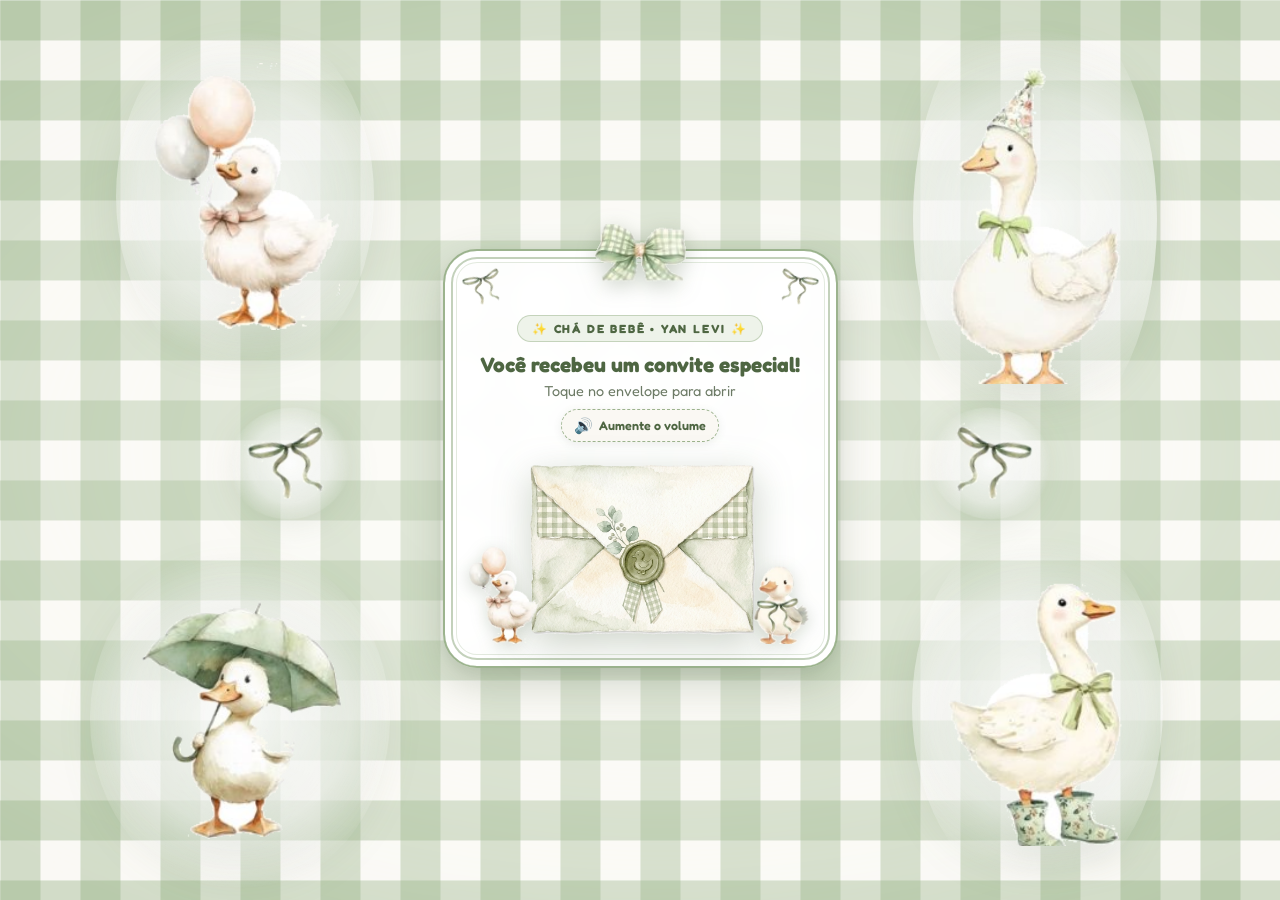
<file: demos/convite-yan-levi/index.html>
<!DOCTYPE html>
<html lang="pt-BR">

<head>
  <meta charset="UTF-8">
  <meta name="viewport" content="width=device-width, initial-scale=1.0, maximum-scale=1.0, user-scalable=no">
  <meta name="robots" content="noindex, nofollow">
  <title>Chá de Bebê | Yan Levi</title>
  <link rel="stylesheet" href="css/style.css?v=11.0">
</head>

<body>

  <!-- ÁUDIOS DO CONVITE COM PRELOAD E LOOP ATIVADOS -->
  <audio id="audio-fundo" loop preload="auto"></audio>
  <audio id="audio-envelope" preload="auto"></audio>

  <!-- CENÁRIO DECORATIVO LATERAL (EVIDENTE NO PC / TELAS MAIORES) -->
  <div class="cenario-decorativo" aria-hidden="true">
    <div class="decor-item decor-esq-topo">
      <img src="assets/patinho_baloes.png" alt="">
    </div>
    <div class="decor-item decor-esq-meio">
      <img src="assets/lacinho_fino.png" alt="">
    </div>
    <div class="decor-item decor-esq-base">
      <img src="assets/patinho_guardachuva.png" alt="">
    </div>

    <div class="decor-item decor-dir-topo">
      <img src="assets/pato_chapeu.png" alt="">
    </div>
    <div class="decor-item decor-dir-meio">
      <img src="assets/lacinho_fino.png" alt="">
    </div>
    <div class="decor-item decor-dir-base">
      <img src="assets/pato_botinha.png" alt="">
    </div>
  </div>

  <main class="card-container">
    <!-- LAÇO DECORATIVO NO TOPO DO CARD (ESTILO GINGHAM DA REFERÊNCIA) -->
    <div class="laco-topo-wrapper">
      <img id="img-laco-topo" src="assets/laco_topo.png" alt="Laço Decorativo">
    </div>

    <!-- LACINHOS FINOS NOS CANTOS SUPERIORES INTERNOS DO CARD -->
    <img src="assets/lacinho_fino.png" alt="" class="canto-lacinho canto-esq" aria-hidden="true">
    <img src="assets/lacinho_fino.png" alt="" class="canto-lacinho canto-dir" aria-hidden="true">

    <!-- TELA 1: CAPA COM ENVELOPE -->
    <div id="tela-envelope" class="secao-envelope" onclick="abrirConvite()">
      <span class="tag-envelope">✨ CHÁ DE BEBÊ • YAN LEVI ✨</span>
      <h2 class="titulo-envelope">Você recebeu um convite especial!</h2>
      <p class="instrucao-envelope">Toque no envelope para abrir</p>

      <!-- AVISO ANIMADO DE VOLUME ANTES DE ABRIR O ENVELOPE -->
      <div class="aviso-som-envelope">
        <span class="icone-som-onda" aria-hidden="true">🔊</span>
        <span>Aumente o volume</span>
      </div>

      <div class="envelope-palco">
        <img src="assets/patinho_baloes.png" alt="" class="patinho-capa patinho-capa-esq" aria-hidden="true">
        <div class="envelope-wrapper">
          <img id="img-envelope" src="assets/envelope.png" alt="Envelope do Convite">
        </div>
        <img src="assets/patinho_fofo.png" alt="" class="patinho-capa patinho-capa-dir" aria-hidden="true">
      </div>
    </div>

    <!-- TELA 2: CONTEÚDO PRINCIPAL (INICIA OCULTO) -->
    <div id="tela-principal" class="secao-principal oculto">
      <span id="txt-subtitulo" class="subtitulo-topo">CHÁ DE BEBÊ</span>

      <!-- ILUSTRAÇÃO CENTRAL: PATINHO NO BALÃO -->
      <div class="ilustracao-central-wrapper">
        <img id="img-tema" src="assets/patinho_balao.png" alt="Chá do Yan Levi">
      </div>

      <h1 id="txt-nome" class="nome-destaque">Yan Levi</h1>
      <div class="divisor-ornamental" aria-hidden="true">
        <span></span>
        <img src="assets/lacinho_fino.png" alt="">
        <span></span>
      </div>

      <!-- FRASE TEMÁTICA -->
      <p id="txt-frase" class="frase-tema"></p>

      <!-- DATA EM DESTAQUE ESTILO CLÁSSICO (3 COLUNAS IGUAL À REFERÊNCIA) -->
      <div class="grade-data-classica">
        <div class="col-data-lateral">
          <span id="txt-dia-semana">DOMINGO</span>
        </div>
        <div class="col-data-centro">
          <strong id="txt-dia-numero">13</strong>
          <small id="txt-mes-ano">DEZEMBRO • 2026</small>
        </div>
        <div class="col-data-lateral">
          <span id="txt-horario">ÀS 19:00</span>
        </div>
      </div>

      <!-- BLOCO DE ENDEREÇO DO EVENTO (SEM PLUS CODE) -->
      <div class="bloco-data-local">
        <p id="txt-local" class="txt-local"></p>
      </div>

      <!-- BOTÕES DE INTERAÇÃO -->
      <nav class="botoes-container">
        <button class="btn btn-principal" onclick="abrirModalPresentes()">🎁 SUGESTÃO DE PRESENTES / LOJAS</button>
        <a id="link-maps" class="btn btn-principal" target="_blank" rel="noopener noreferrer">📍 LOCALIZAÇÃO DO
          EVENTO</a>
        <button class="btn btn-destaque" onclick="confirmarPresenca()">✅ CONFIRMAR PRESENÇA</button>
      </nav>

      <!-- ILUSTRAÇÃO DECORATIVA NA BASE DO CARD (EVIDENTE NO CELULAR E PC, IGUAL À IMAGEM 1) -->
      <div class="rodape-ilustracao-card" aria-hidden="true">
        <img src="assets/patinho_guardachuva.png" alt="" class="patinho-base-lateral">
        <img src="assets/patinho_laco.png" alt="" class="patinho-base-centro">
        <img src="assets/patinho_fofo.png" alt="" class="patinho-base-lateral">
      </div>

      <!-- RODAPÉ DE ASSINATURA WILLTECH SYSTEMS -->
      <footer class="rodape-dev">
        <p>Desenvolvido por <strong>WillTech Systems</strong></p>
        <div class="links-dev">
          <a href="mailto:willtech2003@gmail.com">✉️ E-mail</a> |
          <a href="https://wa.me/5563992026738?text=Ol%C3%A1%2C%20gostaria%20de%20um%20orcamento%20de%20site%2Fconvite!"
            target="_blank" rel="noopener noreferrer">📱 WhatsApp</a>
        </div>
      </footer>
    </div>

  </main>

  <!-- MODAL DE PRESENTES E LOJAS PARCEIRAS -->
  <div id="modal-presentes" class="modal-overlay" onclick="fecharModalSeClicarFora(event)">
    <div class="modal-card">
      <img src="assets/patinho_laco.png" alt="Patinho" class="modal-icone-topo">
      <h3>Sugestão de Presentes</h3>
      <p class="modal-subtitulo">Exemplo de lista de presentes e lojas parceiras no ambiente de demonstração da <strong>WillTech Systems</strong>:</p>

      <!-- LISTA DE LOJAS COM ENDEREÇO E MAPA -->
      <div id="lista-lojas" class="lista-lojas"></div>

      <!-- LISTA EXTRA OPCIONAL (FRALDAS / MIMOS) -->
      <ul id="lista-presentes"></ul>

      <button class="btn btn-fechar" onclick="fecharModalPresentes()">Fechar</button>
    </div>
  </div>

  <script src="js/config.js?v=11.0"></script>
  <script src="js/main.js?v=11.0"></script>
</body>

</html>
</file>
<file: demos/convite-yan-levi/css/style.css>
@import url('https://fonts.googleapis.com/css2?family=Cormorant+Garamond:ital,wght@0,600;0,700;1,600&family=Dancing+Script:wght@700&family=Fredoka:wght@400;500;600;700&display=swap');

:root {
  --verde-salvia: #789269;
  --verde-escuro: #4e6642;
  --verde-claro: #eef3ea;
  --borda-salvia: #9cb38e;
  --bege-creme: #faf8f3;
  --texto-escuro: #3e4a38;
  --dourado-suave: #b89872;
}

* {
  box-sizing: border-box;
  margin: 0;
  padding: 0;
  font-family: 'Fredoka', system-ui, -apple-system, sans-serif;
  -webkit-tap-highlight-color: transparent;
}

html, body {
  width: 100%;
  min-height: 100vh;
  margin: 0;
  padding: 0;
}

/* BACKGROUND XADREZ VICHY VERDE SÁLVIA (GINGHAM) */
body {
  background-color: #e9f0e4;
  background-image: url('../assets/fundo.png');
  background-size: cover;
  background-position: center center;
  background-repeat: no-repeat;
  background-attachment: fixed;
  
  display: flex;
  justify-content: center;
  align-items: center;
  min-height: 100vh;
  padding: 42px 14px 26px 14px;
  position: relative;
  overflow-x: hidden;
}

.oculto {
  display: none !important;
}

/* CENÁRIO DECORATIVO EXTERNO (OCULTO POR PADRÃO NO MOBILE ESTREITO, VISÍVEL E ENFEITADO NO PC) */
.cenario-decorativo {
  position: fixed;
  inset: 0;
  pointer-events: none;
  z-index: 1;
  overflow: hidden;
}

.decor-item {
  position: absolute;
  display: none;
  filter: drop-shadow(0 8px 18px rgba(78, 102, 66, 0.22));
}

.decor-item::before {
  content: "";
  position: absolute;
  inset: -18%;
  background: radial-gradient(circle, rgba(255, 255, 255, 0.92) 0%, rgba(255, 255, 255, 0.55) 48%, rgba(255, 255, 255, 0) 74%);
  z-index: -1;
  border-radius: 50%;
}

.decor-item img {
  width: 100%;
  height: auto;
  display: block;
}

/* CARD PRINCIPAL COM MOLDURA DUPLA VINTAGE E LAÇO NO TOPO */
.card-container {
  background: rgba(255, 255, 255, 0.96);
  backdrop-filter: blur(8px);
  -webkit-backdrop-filter: blur(8px);
  width: 100%;
  max-width: 395px;
  border-radius: 34px;
  padding: 56px 20px 20px 20px;
  text-align: center;
  box-shadow: 
    0 16px 40px rgba(78, 102, 66, 0.24),
    0 4px 14px rgba(0, 0, 0, 0.06),
    inset 0 0 0 6px #ffffff,
    inset 0 0 0 8px rgba(156, 179, 142, 0.6),
    inset 0 0 0 11px #ffffff,
    inset 0 0 0 12px rgba(156, 179, 142, 0.28);
  display: flex;
  flex-direction: column;
  align-items: center;
  border: 2.5px solid var(--borda-salvia);
  margin: auto;
  position: relative;
  z-index: 2;
}

/* LAÇO XADREZ VERDE NO TOPO DO CARD (POSICIONADO ACIMA PARA NÃO COBRIR O TEXTO) */
.laco-topo-wrapper {
  position: absolute;
  top: -40px;
  left: 50%;
  transform: translateX(-50%);
  width: 112px;
  z-index: 5;
  pointer-events: none;
}

.laco-topo-wrapper img {
  width: 100%;
  height: auto;
  display: block;
  filter: drop-shadow(0 5px 10px rgba(78, 102, 66, 0.28));
}

/* LACINHOS DELICADOS NOS CANTOS SUPERIORES DO CARD (EVIDENTES NO CELULAR E PC) */
.canto-lacinho {
  position: absolute;
  top: 16px;
  width: 44px;
  height: auto;
  opacity: 0.85;
  pointer-events: none;
  z-index: 3;
}

.canto-esq {
  left: 16px;
  transform: rotate(-14deg);
}

.canto-dir {
  right: 16px;
  transform: scaleX(-1) rotate(-14deg);
}

/* TELA 1: CAPA ENVELOPE */
.secao-envelope {
  cursor: pointer;
  width: 100%;
  padding-top: 8px;
}

.tag-envelope {
  display: inline-block;
  font-size: 0.74rem;
  letter-spacing: 1.8px;
  color: var(--verde-escuro);
  background: var(--verde-claro);
  border: 1px solid rgba(156, 179, 142, 0.5);
  padding: 5px 14px;
  border-radius: 20px;
  font-weight: 700;
  margin-bottom: 10px;
}

.titulo-envelope {
  color: var(--verde-escuro);
  font-size: 1.3rem;
  margin-bottom: 5px;
  font-weight: 700;
}

.instrucao-envelope {
  color: #6c7a65;
  font-size: 0.9rem;
  margin-bottom: 10px;
}

/* AVISO PULSANTE PARA AUMENTAR O SOM ANTES DE ABRIR O ENVELOPE */
.aviso-som-envelope {
  display: inline-flex;
  align-items: center;
  justify-content: center;
  gap: 6px;
  background: var(--bege-creme);
  border: 1.5px dashed var(--borda-salvia);
  color: var(--verde-escuro);
  font-size: 0.78rem;
  font-weight: 600;
  padding: 6px 12px;
  border-radius: 20px;
  margin-bottom: 12px;
  box-shadow: 0 2px 8px rgba(78, 102, 66, 0.1);
  animation: pulsarAvisoSom 2.2s infinite ease-in-out;
}

.icone-som-onda {
  display: inline-block;
  font-size: 0.95rem;
  animation: balancarSom 1.4s infinite ease-in-out;
}

@keyframes pulsarAvisoSom {
  0%, 100% {
    transform: scale(1);
    border-color: var(--borda-salvia);
  }
  50% {
    transform: scale(1.03);
    border-color: var(--verde-salvia);
    background: var(--verde-claro);
  }
}

@keyframes balancarSom {
  0%, 100% { transform: rotate(0deg) scale(1); }
  25% { transform: rotate(-10deg) scale(1.12); }
  75% { transform: rotate(10deg) scale(1.12); }
}

.envelope-palco {
  position: relative;
  width: 100%;
  display: flex;
  justify-content: center;
  align-items: flex-end;
  padding: 6px 0 8px 0;
}

.envelope-wrapper {
  width: 100%;
  max-width: 235px;
  margin: 0 auto;
  transition: transform 0.3s ease;
  animation: flutuar 3s infinite ease-in-out;
  z-index: 2;
}

.envelope-wrapper:hover {
  transform: scale(1.03);
}

.envelope-wrapper img {
  width: 100%;
  height: auto;
  display: block;
  filter: drop-shadow(0 10px 18px rgba(78, 102, 66, 0.28));
}

.patinho-capa {
  position: absolute;
  bottom: 2px;
  height: auto;
  z-index: 3;
  pointer-events: none;
  filter: drop-shadow(0 4px 8px rgba(78, 102, 66, 0.22));
}

.patinho-capa-esq {
  left: 2px;
  width: 72px;
  animation: flutuar 3.4s infinite ease-in-out;
}

.patinho-capa-dir {
  right: 4px;
  width: 62px;
  animation: flutuar 3.8s infinite ease-in-out;
}

@keyframes flutuar {
  0%, 100% { transform: translateY(0); }
  50% { transform: translateY(-6px); }
}

@keyframes flutuarLento {
  0%, 100% { transform: translateY(0) rotate(0deg); }
  50% { transform: translateY(-10px) rotate(1.5deg); }
}

/* TELA 2: CONTEÚDO PRINCIPAL */
.secao-principal {
  width: 100%;
  animation: aparecerSuave 0.5s ease-out;
}

@keyframes aparecerSuave {
  from {
    opacity: 0;
    transform: translateY(8px);
  }
  to {
    opacity: 1;
    transform: translateY(0);
  }
}

.subtitulo-topo {
  display: inline-block;
  font-size: 0.82rem;
  letter-spacing: 2.8px;
  color: var(--verde-salvia);
  font-weight: 700;
  margin-bottom: 4px;
}

/* ILUSTRAÇÃO CENTRAL DO PATINHO NO BALÃO */
.ilustracao-central-wrapper {
  width: 158px;
  margin: 0 auto 2px auto;
  animation: flutuar 3.6s infinite ease-in-out;
}

.ilustracao-central-wrapper img {
  width: 100%;
  height: auto;
  display: block;
  filter: drop-shadow(0 6px 12px rgba(78, 102, 66, 0.16));
}

.nome-destaque {
  font-family: 'Dancing Script', cursive;
  font-size: 3.15rem;
  color: var(--verde-escuro);
  margin: 0;
  line-height: 1.08;
  text-shadow: 1px 1px 2px rgba(0, 0, 0, 0.06);
}

/* DIVISOR ORNAMENTAL COM LACINHO VERDE ABAIXO DO NOME */
.divisor-ornamental {
  display: flex;
  align-items: center;
  justify-content: center;
  gap: 8px;
  margin: 2px auto 8px auto;
  width: 75%;
}

.divisor-ornamental span {
  flex: 1;
  height: 1.5px;
  background: linear-gradient(90deg, transparent, var(--borda-salvia), transparent);
}

.divisor-ornamental img {
  width: 34px;
  height: auto;
  display: block;
}

/* FRASE TEMÁTICA */
.frase-tema {
  font-size: 0.88rem;
  color: #56684c;
  margin: 0 6px 12px 6px;
  line-height: 1.44;
  font-weight: 500;
}

/* GRADE CLÁSSICA DE DATA (ESTILO IMAGEM DE REFERÊNCIA) */
.grade-data-classica {
  display: grid;
  grid-template-columns: 1fr auto 1fr;
  align-items: center;
  gap: 10px;
  width: 100%;
  margin-bottom: 12px;
  padding: 4px 6px;
}

.col-data-lateral {
  border-top: 1.5px solid var(--borda-salvia);
  border-bottom: 1.5px solid var(--borda-salvia);
  padding: 7px 4px;
  font-family: 'Cormorant Garamond', Georgia, serif;
  font-weight: 700;
  font-size: 0.92rem;
  letter-spacing: 0.8px;
  color: var(--verde-escuro);
}

.col-data-centro {
  display: flex;
  flex-direction: column;
  align-items: center;
  justify-content: center;
  padding: 0 6px;
}

.col-data-centro strong {
  font-family: 'Cormorant Garamond', Georgia, serif;
  font-size: 2.5rem;
  line-height: 0.95;
  color: var(--verde-salvia);
  font-weight: 700;
}

.col-data-centro small {
  font-size: 0.72rem;
  font-weight: 700;
  letter-spacing: 1px;
  color: var(--dourado-suave);
  margin-top: 3px;
}

/* BLOCO DE ENDEREÇO DO EVENTO (SEM PLUS CODE) */
.bloco-data-local {
  background: var(--bege-creme);
  border: 1.5px dashed var(--borda-salvia);
  border-radius: 16px;
  padding: 11px 14px;
  margin-bottom: 14px;
  font-weight: 500;
  color: var(--texto-escuro);
  font-size: 0.88rem;
  line-height: 1.42;
}

.bloco-data-local strong {
  color: var(--verde-escuro);
  font-size: 0.92rem;
}

/* CONTAINER DOS BOTÕES */
.botoes-container {
  display: flex;
  flex-direction: column;
  gap: 10px;
  width: 100%;
}

/* ESTILIZAÇÃO DOS BOTÕES */
.btn {
  display: block;
  width: 100%;
  border: none;
  padding: 13px 16px;
  border-radius: 14px;
  font-size: 0.88rem;
  font-weight: 700;
  text-decoration: none;
  cursor: pointer;
  transition: all 0.2s ease;
  box-shadow: 0 4px 12px rgba(120, 146, 105, 0.25);
  text-align: center;
}

.btn-principal {
  background: linear-gradient(135deg, #88a278, #6b855c);
  color: #ffffff;
  border: 1px solid #637d54;
}

.btn-destaque {
  background: linear-gradient(135deg, #5e784f, #465d39);
  color: #ffffff;
  border: 1px solid #3c5130;
}

.btn:hover {
  filter: brightness(1.04);
}

.btn:active {
  transform: scale(0.98);
  box-shadow: 0 2px 6px rgba(0, 0, 0, 0.15);
}

/* CENA DE PATINHOS NA BASE DO CARD (EVIDENTE NO CELULAR E PC) */
.rodape-ilustracao-card {
  display: flex;
  justify-content: center;
  align-items: flex-end;
  gap: 14px;
  margin-top: 14px;
  padding-top: 4px;
}

.patinho-base-centro {
  width: 64px;
  height: auto;
  filter: drop-shadow(0 4px 8px rgba(78, 102, 66, 0.2));
  animation: flutuar 3.2s infinite ease-in-out;
}

.patinho-base-lateral {
  width: 52px;
  height: auto;
  opacity: 0.92;
  filter: drop-shadow(0 3px 6px rgba(78, 102, 66, 0.16));
}

/* MODAL DE PRESENTES E LOJAS */
.modal-overlay {
  display: none;
  position: fixed;
  top: 0;
  left: 0;
  width: 100%;
  height: 100%;
  background: rgba(38, 48, 34, 0.55);
  backdrop-filter: blur(3px);
  justify-content: center;
  align-items: center;
  z-index: 999;
  padding: 16px;
}

.modal-card {
  background: #ffffff;
  padding: 22px 18px;
  border-radius: 24px;
  width: 100%;
  max-width: 360px;
  max-height: 88vh;
  overflow-y: auto;
  text-align: center;
  border: 2px solid var(--borda-salvia);
  box-shadow: 0 14px 32px rgba(0, 0, 0, 0.22);
}

.modal-icone-topo {
  width: 62px;
  height: auto;
  margin: 0 auto 6px auto;
  display: block;
}

.modal-card h3 {
  color: var(--verde-escuro);
  font-size: 1.2rem;
  margin-bottom: 6px;
}

.modal-subtitulo {
  font-size: 0.84rem;
  color: #5b6955;
  line-height: 1.4;
  margin-bottom: 14px;
}

.lista-lojas {
  display: flex;
  flex-direction: column;
  gap: 12px;
  margin-bottom: 12px;
  text-align: left;
}

.card-loja {
  background: var(--bege-creme);
  border: 1.5px solid #d7e2d0;
  border-radius: 14px;
  padding: 12px;
}

.loja-cabecalho {
  display: flex;
  flex-direction: column;
  margin-bottom: 5px;
}

.loja-cabecalho strong {
  color: var(--verde-escuro);
  font-size: 0.96rem;
}

.loja-desc {
  font-size: 0.76rem;
  color: #788770;
  font-weight: 500;
}

.loja-endereco {
  font-size: 0.83rem;
  color: var(--texto-escuro);
  line-height: 1.35;
  margin-bottom: 4px;
}

.loja-ref {
  font-size: 0.78rem;
  color: #63755a;
  font-weight: 600;
  margin-bottom: 8px;
}

.btn-mapa-loja {
  display: inline-block;
  width: 100%;
  text-align: center;
  background: var(--verde-claro);
  color: var(--verde-escuro);
  border: 1px solid var(--borda-salvia);
  padding: 7px 10px;
  border-radius: 10px;
  font-size: 0.8rem;
  font-weight: 700;
  text-decoration: none;
  transition: background 0.2s ease;
}

.btn-mapa-loja:hover {
  background: #dfead8;
}

.modal-card ul {
  list-style: none;
  margin: 10px 0;
  text-align: center;
}

.modal-card li {
  padding: 10px 12px;
  background: var(--verde-claro);
  border: 1px dashed var(--borda-salvia);
  border-radius: 12px;
  margin-bottom: 8px;
  font-size: 0.86rem;
  color: var(--verde-escuro);
  font-weight: 700;
}

.btn-fechar {
  background: var(--verde-salvia);
  color: #fff;
  margin-top: 6px;
}

/* RODAPÉ WILLTECH SYSTEMS */
.rodape-dev {
  margin-top: 12px;
  padding-top: 10px;
  border-top: 1px solid rgba(156, 179, 142, 0.35);
  font-size: 0.74rem;
  color: #777;
  width: 100%;
}

.rodape-dev strong {
  color: var(--verde-escuro);
}

.links-dev {
  margin-top: 5px;
}

.links-dev a {
  color: var(--verde-salvia);
  text-decoration: none;
  font-weight: 600;
}

/* ADAPTAÇÃO E CENÁRIO RICO PARA COMPUTADORES E TABLETS (ONDE AS LATERAIS FICAM EVIDENTES) */
@media (min-width: 820px) {
  body {
    background-image: url('../assets/fundo_pc.png');
  }

  .decor-item {
    display: block;
  }

  /* Lado Esquerdo do Card no PC */
  .decor-esq-topo {
    width: 165px;
    top: 7%;
    left: calc(50% - 430px);
    animation: flutuarLento 4.2s infinite ease-in-out;
  }

  .decor-esq-meio {
    width: 78px;
    top: 47%;
    left: calc(50% - 355px);
    transform: rotate(-12deg);
  }

  .decor-esq-base {
    width: 195px;
    bottom: 6%;
    left: calc(50% - 445px);
    animation: flutuar 4.6s infinite ease-in-out;
  }

  /* Lado Direito do Card no PC */
  .decor-dir-topo {
    width: 158px;
    top: 6%;
    right: calc(50% - 425px);
    animation: flutuar 4.4s infinite ease-in-out;
  }

  .decor-dir-meio {
    width: 78px;
    top: 47%;
    right: calc(50% - 355px);
    transform: scaleX(-1) rotate(-12deg);
  }

  .decor-dir-base {
    width: 165px;
    bottom: 6%;
    right: calc(50% - 430px);
    animation: flutuarLento 4s infinite ease-in-out;
  }
}

@media (min-width: 1150px) {
  .decor-esq-topo {
    width: 190px;
    left: calc(50% - 490px);
  }

  .decor-esq-meio {
    width: 90px;
    left: calc(50% - 395px);
  }

  .decor-esq-base {
    width: 220px;
    left: calc(50% - 510px);
  }

  .decor-dir-topo {
    width: 180px;
    right: calc(50% - 485px);
  }

  .decor-dir-meio {
    width: 90px;
    right: calc(50% - 395px);
  }

  .decor-dir-base {
    width: 185px;
    right: calc(50% - 490px);
  }
}
</file>
